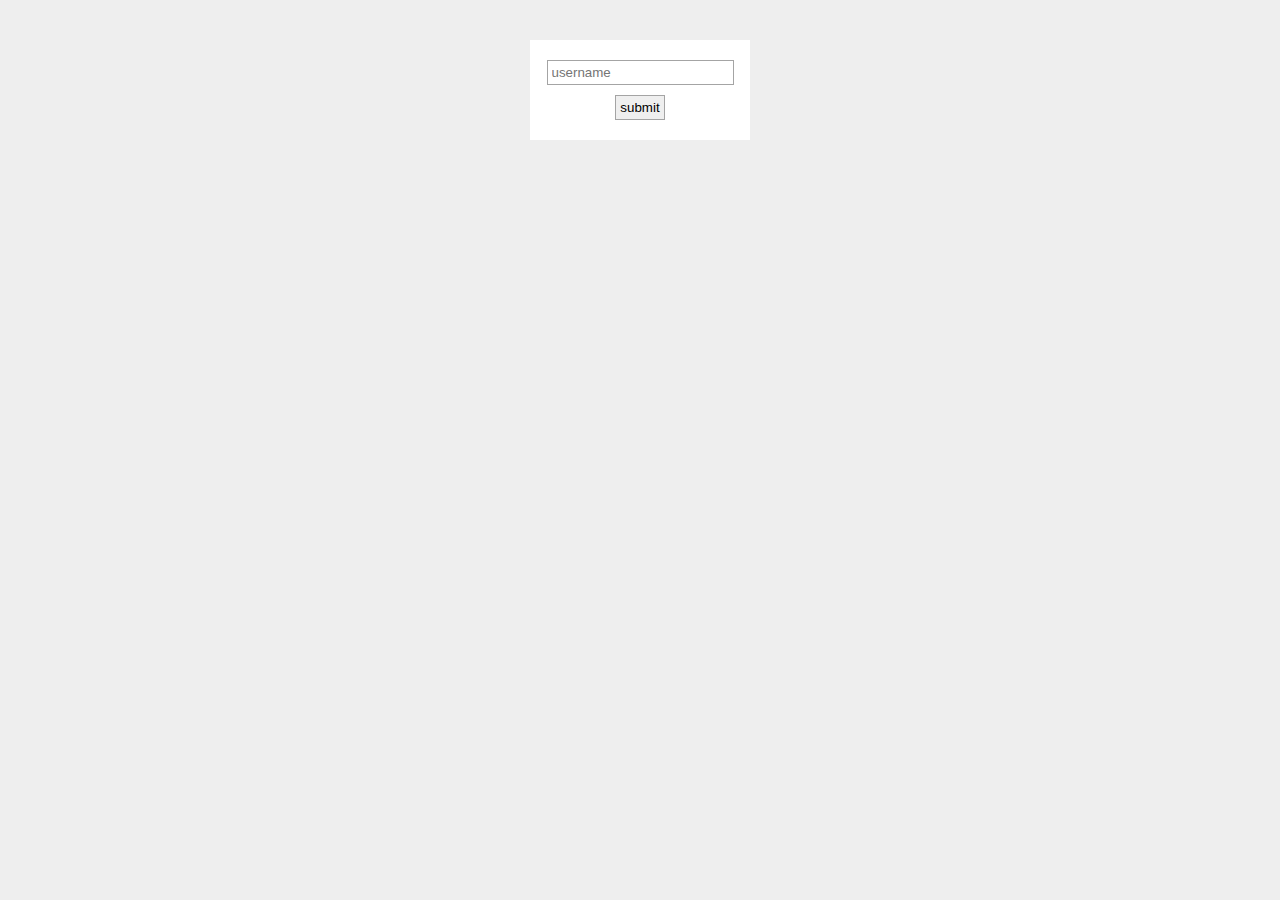
<file: Chapter7/index.html>
<!DOCTYPE html>
<html lang="en">
<head>
    <meta charset="UTF-8">
    <meta name="viewport" content="width=device-width, initial-scale=1.0">
    <meta http-equiv="X-UA-Compatible" content="ie=edge">
    <link rel="stylesheet" href="./styles.css">
    <title>Document</title>
</head>
<body>
    <form action="" class="signup-form">
        <input type="text" id="usernameID" placeholder="username">
        <input type="submit" value="submit">
        <div class="feedback"></div>
    </form>
    
    <script src="sandbox.js"></script>
</body>
</html>
</file>
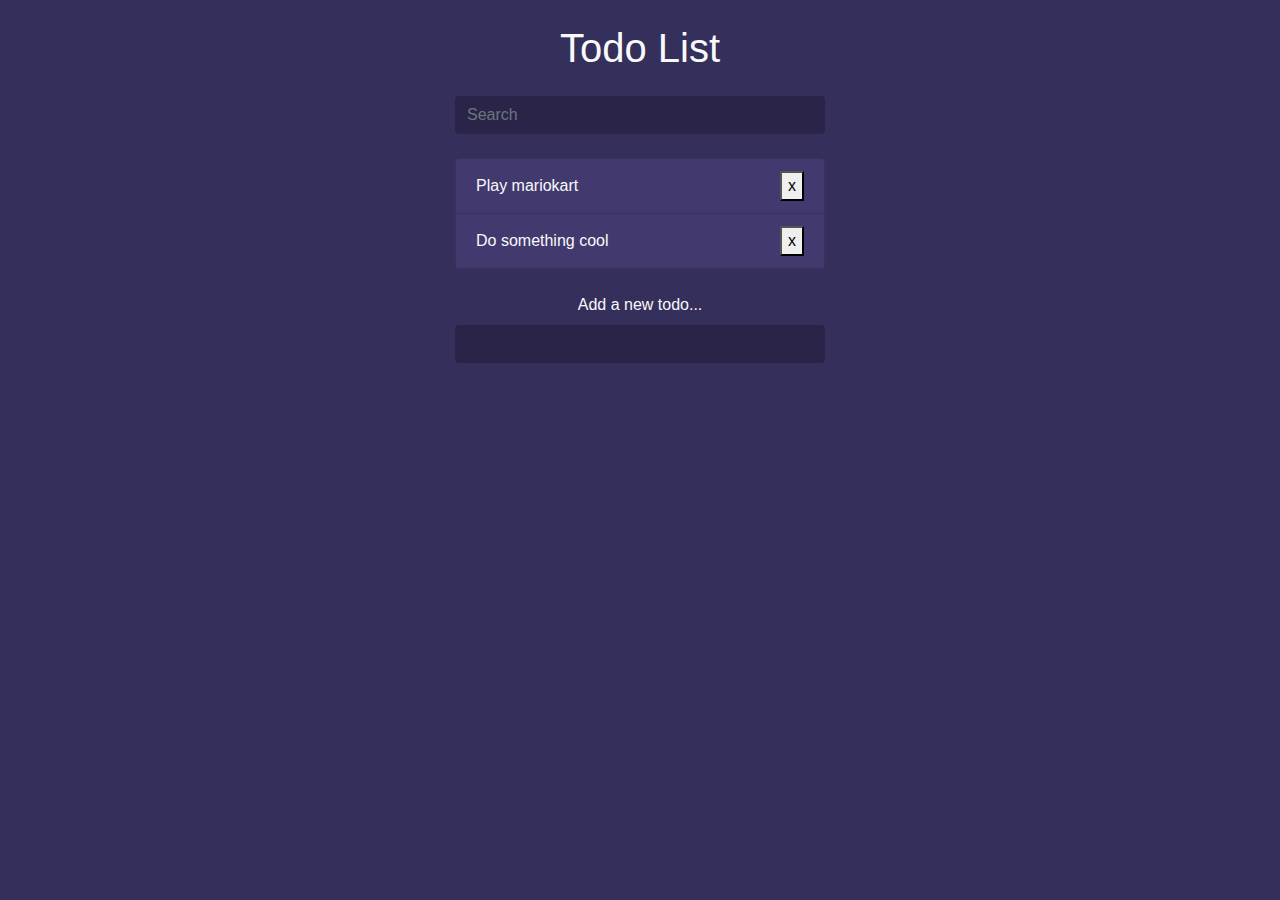
<file: TODO/index.html>
<!DOCTYPE html>
<html lang="en">
<head>
    <meta charset="UTF-8">
    <meta name="viewport" content="width=device-width, initial-scale=1.0">
    <meta http-equiv="X-UA-Compatible" content="ie=edge">
    <link rel="stylesheet" href="https://stackpath.bootstrapcdn.com/bootstrap/4.3.1/css/bootstrap.min.css" integrity="sha384-ggOyR0iXCbMQv3Xipma34MD+dH/1fQ784/j6cY/iJTQUOhcWr7x9JvoRxT2MZw1T" crossorigin="anonymous">
    <link rel="stylesheet" href="style.css">
    <title>TODO List</title>
</head>
<body>
    <div class="container">
        <header class="text-center text-light my-4">
            <h1 class="mb-4">Todo List</h1>
            <form class="search">
                <input type="text" name='search' class="form-control m-auto" placeholder="Search">
            </form>
        </header>
        
        <ul class="list-group todos mx-auto text-light">
            <li class="list-group-item d-flex justify-content-between align-items-center">
                <span>Play mariokart</span>
                <button class="delete">x</button>
            </li>
            <li class="list-group-item d-flex justify-content-between align-items-center">
                <span>Do something cool</span>
                <button class="delete">x</button>
            </li>

        </ul>
        
        <form class="add text-center my-4">
            <label class="text-light">Add a new todo...</label>
            <input type="text" name="add" class="form-control">
        </form>
    </div>
    <script src="app.js"></script>
</body>
</html>
</file>
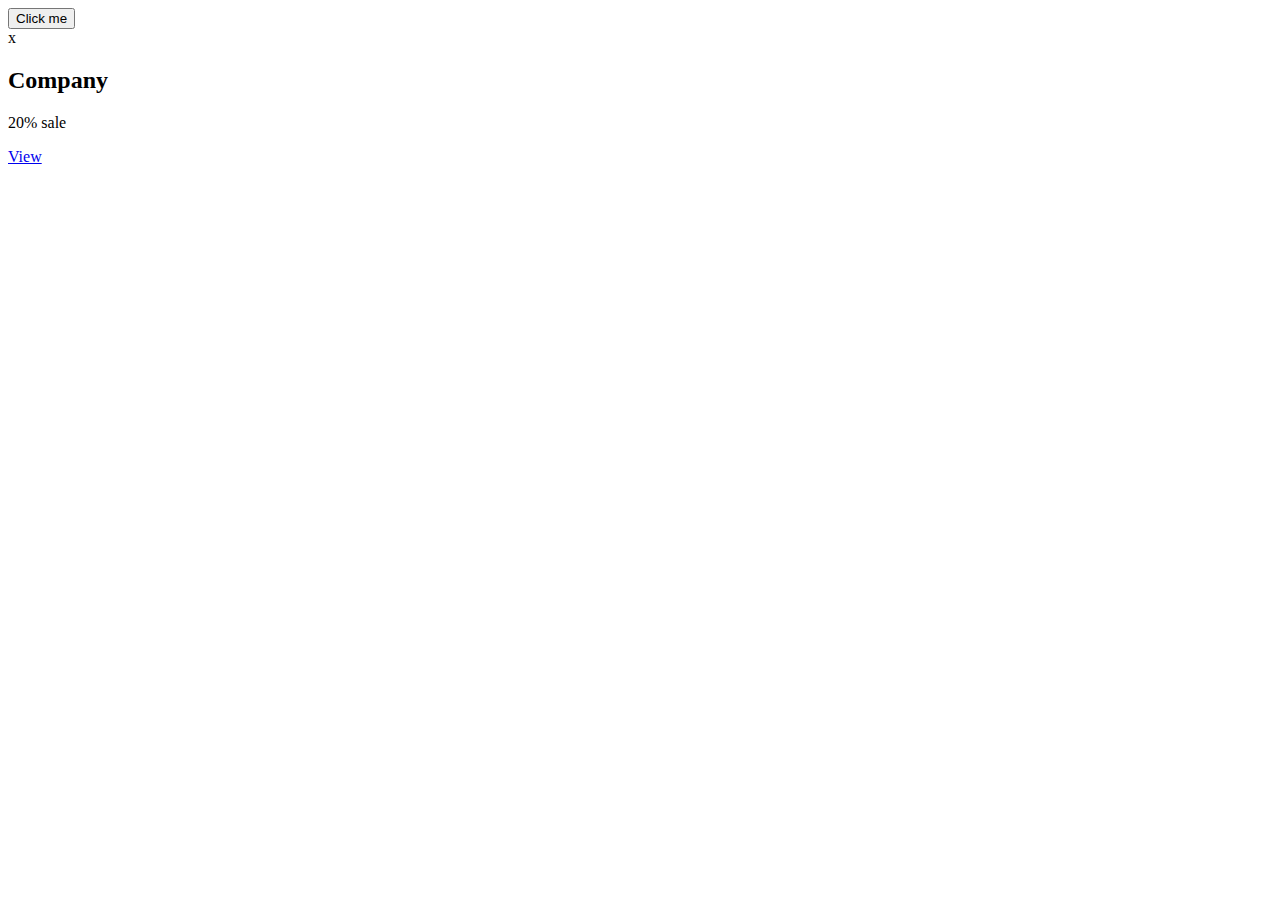
<file: Chapter6/index2.html>
<!DOCTYPE html>
<html lang="en">

<head>
    <meta charset="UTF-8">
    <meta name="viewport" content="width=device-width, initial-scale=1.0">
    <meta http-equiv="X-UA-Compatible" content="ie=edge">
    <link rel="stylesheet" href="./style.css">
    <title>Popup</title>
</head>

<body>
    <button>Click me</button>
    <div class="popup-wrapper">
        <div class="popup">
            <div class="popup-close">x</div>
            <div class="popup-content">
                <h2>Company</h2>
                <p>20% sale </p>
                <a href="#">View</a>
            </div>
        </div>
    </div>

    <script src="popup.js"></script>
</body>

</html>
</file>
<file: Chapter7/styles.css>
body {
    background: #eee;
}

form {
    max-width: 200px;
    margin: 40px auto;
    background: #fff;
    padding: 10px;
}

input {
    border: 1px solid #a4a4a4;
    display: block;
    margin: 10px auto;
    padding: 4px;
}

.success {
    border: 2px solid limegreen;
}

.error {
    border: 2px solid crimson;
}
</file>
<file: TODO/style.css>
body {
    background: #352f5b;
}

.container {
    max-width: 400px;
}

input[type='text'],
input[type='text']:focus {
    color: #fff;
    border: none;
    background: rgba(0, 0, 0, 0.2);
    max-width: 400px;
}

.todos li {
    background: #423a6f;
}

.delete {
    cursor: pointer;
}

.filtered {
    display: none !important;
}
</file>
<file: Chapter6/style.css>
.error {
    padding: 10px;
    color: crimson;
    border: 1px dotted crimson;

}

.success {
    padding: 10px;
    color: limegreen;
    border: 1px dotted limegreen;
}

.box {
    width: 200px;
    height: 200px;
    margin: 10px 0;
    background: #eee;
    text-align: center;
    pad: 20px;
}
</file>
